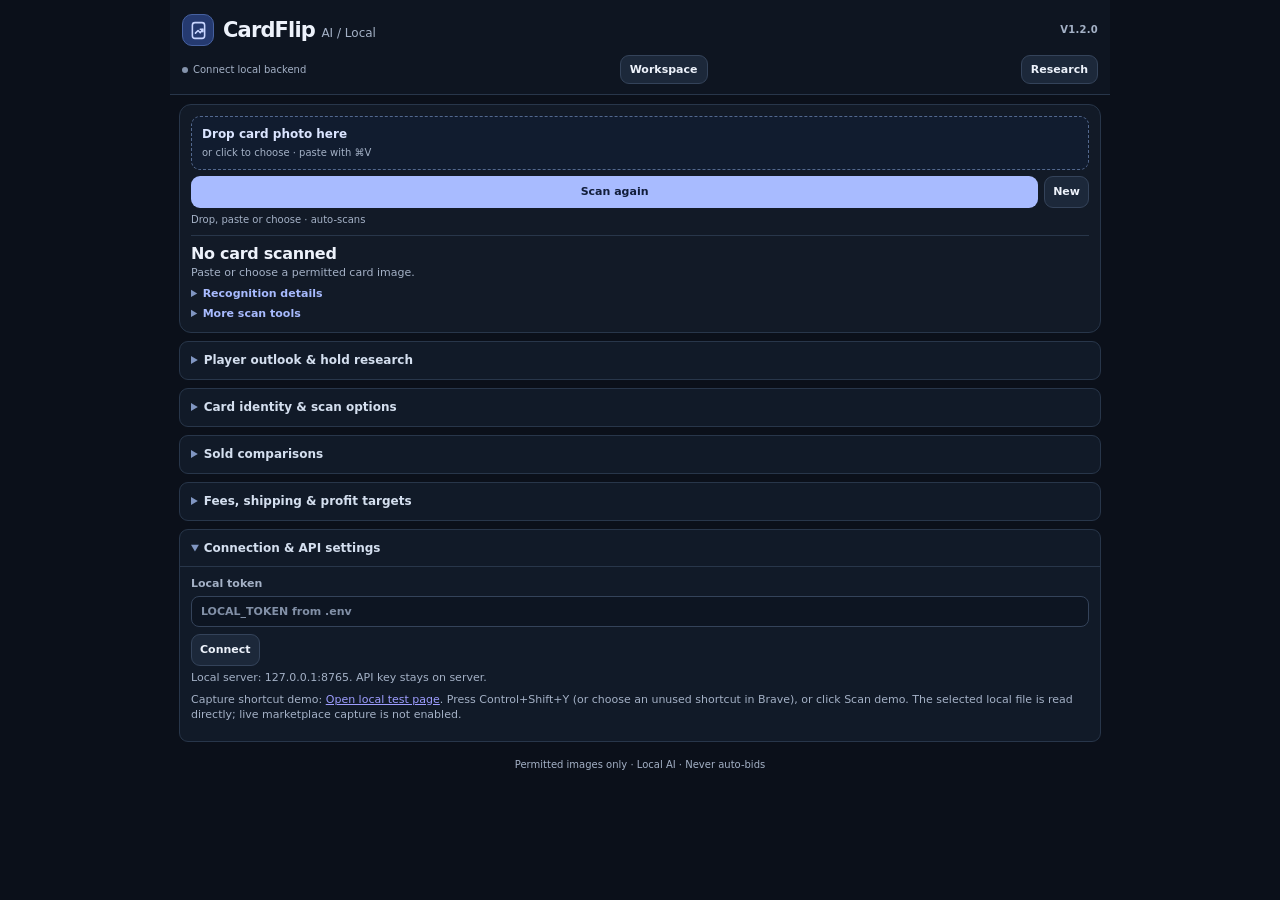
<file: extension/index.html>
<!doctype html><html lang="en"><head><meta charset="utf-8"><meta name="viewport" content="width=device-width, initial-scale=1"><title>CardFlip Local</title><link rel="stylesheet" href="style.css"></head><body>
<header class="topbar"><div class="brand"><div class="brandTitle"><div class="brandMark" aria-hidden="true"><svg viewBox="0 0 24 24" fill="none" stroke="currentColor" stroke-width="1.8" stroke-linecap="round" stroke-linejoin="round"><rect x="5" y="3" width="14" height="18" rx="3"/><path d="m8.5 15 3-3 2.5 2.5 3-4M14 10.5h3v3"/></svg></div><h1>CardFlip <span>AI / Local</span></h1></div><span class="version">V1.2.0</span></div><div class="topline"><div id="status" class="pill" role="status">Connect local backend</div><button id="workspaceOpen" class="secondary small">Workspace</button><button id="toggleView" class="secondary small" aria-pressed="false">Research</button></div></header>
<main id="auctionMain">
<section id="scanPanel" aria-label="Card scanner">
<div class="scanTop"><div id="previewImage" hidden><img id="scanImage" alt="Selected card photo"></div><div class="scanActions"><label for="image" id="dropZone" class="uploadLabel dropZone"><strong>Drop card photo here</strong><span>or click to choose · paste with ⌘V</span><input type="file" id="image" accept="image/png,image/jpeg"></label><div class="actions scanButtons"><button id="ocr">Scan again</button><button id="captureDemo" class="secondary" hidden>Scan demo</button><button id="resetCard" class="secondary">New</button></div><p class="hint">Drop, paste or choose · auto-scans</p></div></div>
<div id="cardSummary" class="cardSummary" aria-live="polite"><strong id="cardName">No card scanned</strong><span id="cardDetail">Paste or choose a permitted card image.</span></div>
<p id="visionStatus" class="muted compactLine"></p><details id="scanNotes"><summary>Recognition details</summary><p id="scanStatus" class="muted compactLine" role="status">Local AI · unknown fields stay blank.</p></details>
<p id="captureStatus" class="muted compactLine" role="status"></p><details id="scanTools"><summary>More scan tools</summary><details id="visualDrawer"><summary>Compare a visual reference (optional)</summary><p class="muted">Choose an authorized reference photo of the known variant. Local AI compares artwork and finish; this is not authentication or a buy signal.</p><label>Reference photo<input id="referenceImage" type="file" accept="image/png,image/jpeg"></label><label>Reference variant (optional)<input id="referenceVariant" maxlength="80" placeholder="e.g. Silver Prizm"></label><button id="compareVisual" class="secondary wide">Compare with scanned card</button><p id="visualResult" class="muted" role="status"></p><button id="saveReference" class="secondary wide">Save photo as verified local reference</button><p class="muted">Confirm the current player, year, set and checklist number, and enter the reference photo's exact variant above. Use photos you have permission to keep. Only saved references persist locally.</p><button id="rankReferences" class="secondary wide">Find matches in my library</button><p id="referenceStatus" class="muted" role="status"></p><div id="referenceManage"></div></details><div class="actions"><button id="baseConfirm" class="secondary" hidden>I verified Base — estimate</button><button id="rawConfirm" class="secondary" hidden>Raw / ungraded — estimate</button><button id="familySearch" class="secondary" hidden>Find possible sales</button><button id="boardSearch" class="secondary">Price board</button><button id="editIdentity" class="secondary">Edit / manual lookup</button></div></details>
</section>

<section id="quickQuote" hidden aria-live="polite"><div class="decisionTop"><h2>Maximum flip bid</h2><span id="quoteBadge" class="muted"></span></div><div class="grid quoteSelectors"><label>Variant<select id="quoteVariant"></select></label><label>Grade<select id="quoteGrade"></select></label></div><div class="hero conditional"><span id="quoteLabel">SELECT MATCH</span><strong id="quoteMax">—</strong></div><div id="quoteMetrics" class="grid metrics"></div><button id="logSelected" class="secondary small wide">Log card / paper trade</button><p id="quoteNote" class="muted"></p></section>
<section id="boardPanel" hidden aria-live="polite"><div class="decisionTop"><h2>Price board</h2><button id="boardRefresh" class="secondary small">Refresh</button></div><p id="boardStatus" class="muted"></p><div id="visualMatches" hidden><strong>Visual suggestions</strong><p class="muted">Local references · verify the finish yourself</p><div id="visualMatchRows"></div></div><details id="marketVisual"><summary>Find visual matches online (optional)</summary><p class="muted">One extra request if uncached. Authorized images only; seller labels unverified.</p><button id="marketRank" class="secondary wide">Find reference photos</button><p id="marketStatus" class="muted" role="status"></p><div id="marketRows"></div></details><details id="boardOptions"><summary>Search options</summary><div class="actions"><button id="boardToggle" class="secondary small">Show PSA 1–10</button><button id="boardBroaden" class="secondary small">Search without card #</button><button id="boardPlayer" class="secondary small" hidden>Search player only</button></div></details><div id="boardMatrix"></div><details id="boardDetail"><summary>All grade rows &amp; sale evidence</summary><div id="boardGroups"></div></details><details id="boardUnresolved" hidden><summary>Unresolved sold listings <span id="boardUnresolvedCount"></span></summary><div id="boardLoose"></div></details><p class="muted">Max = conditional, before tax/shipping. ~Max = low confidence. Verify variant, grade and condition.</p></section>
<details class="drawer" id="playerDrawer"><summary>Player outlook &amp; hold research</summary><div class="drawerBody"><div class="grid"><label>League<select id="researchLeague"><option value="">Choose league</option><option>NBA</option><option>NFL</option><option>MLB</option></select></label><label>Season<input id="researchSeason" type="number" min="1999" max="2100" placeholder="Latest"></label></div><button id="researchPlayer" class="secondary wide">Load outlook</button><p id="playerStatus" class="muted" role="status"></p><div id="outlookSummary" hidden class="metrics"></div><p id="marketOutlook" class="muted"></p><div id="injuryBox" hidden><button id="injuryRun" class="secondary small">Check NFL reports</button><p id="injuryStatus" class="muted" role="status"></p></div><div id="researchLinks" class="researchLinks"></div><details id="statsDrawer" hidden><summary>Game statistics &amp; sources</summary><div id="playerStats"></div><a id="playerSource" hidden target="_blank" rel="noopener noreferrer">Source data ↗</a></details><details id="careerDrawer"><summary>Career &amp; rookie context</summary><button id="careerRun" class="secondary wide">Load career profile</button><p id="careerStatus" class="muted" role="status"></p><div id="careerData"></div><button id="minorRun" class="secondary wide" hidden>Load minor-league stats</button><p id="minorStatus" class="muted"></p><div id="minorData"></div></details><details id="replayDrawer"><summary>Investment assessment &amp; historical replay</summary><label>Simulated holding period (days)<input id="replayDays" type="number" min="1" max="60" value="7"></label><label class="checkLabel"><input id="replayConfirmed" type="checkbox"> I checked the selected variant and grade</label><button id="replayRun" class="secondary wide">Analyze cached sales</button><p id="replayStatus" class="muted" role="status"></p><div id="replayResults"></div></details><details id="holdDrawer"><summary>Hold scenarios</summary><p id="holdBasis" class="muted">Select a variant and grade above.</p><div class="grid"><label>Years<input id="holdYears" type="number" min="1" max="10" value="3"></label><label>Annual ROI (%)<input id="holdReturn" type="number" min="0" max="100" value="15"></label><label>Bear change (%)<input id="holdBear" type="number" min="-100" max="0" value="-50"></label><label>Bull change (%)<input id="holdBull" type="number" min="0" max="1000" value="50"></label></div><button id="holdRun" class="secondary wide">Calculate scenarios</button><p id="holdStatus" class="muted" role="status"></p><div id="holdResults"></div></details></div></details>
<section id="results" hidden aria-live="polite"><div class="decisionTop"><div id="decision" class="decision"></div><span id="resultBasis" class="muted"></span></div><p id="reason"></p><div class="hero"><span id="maxLabel">MAX BID · BEFORE TAX / SHIPPING</span><strong id="max">—</strong></div><div id="primaryMetrics" class="grid metrics primaryMetrics"></div><details id="metricDetails"><summary>More pricing metrics</summary><div id="metrics" class="grid metrics"></div><p id="risk" class="muted"></p></details><div class="actions"><button id="copyBid" class="secondary" hidden>Copy whole-dollar limit</button><button id="reviewSales" class="secondary">Review sold comps</button></div><details id="bidPanel"><summary>Optional: check a specific bid</summary><div id="quickBid"></div><div class="bidHint">Before purchase tax and shipping. Leave blank to show profit at the calculated maximum.</div></details></section>
<section id="familyPanel" hidden aria-live="polite"><h2>Possible variants · review required</h2><p id="familyStatus" class="muted"></p><div id="familyGroups"></div><p class="muted">Title-derived possibilities, not exhaustive. Unspecified does not mean Base. No BUY until exact identity and comps are confirmed.</p></section>
<div id="message" role="status" class="message muted"></div>
<details class="drawer" id="identityDrawer"><summary>Card identity &amp; scan options</summary><div class="drawerBody"><div class="grid"><label>Recognition mode<select id="visionMode"><option value="fast">Fast AI · Qwen 4B</option><option value="detail">Detailed AI · Qwen 9B</option><option value="ocr">OCR only · fast text fallback</option></select></label><label class="checkLabel"><input id="autoLookup" type="checkbox" checked> Auto-load price board</label></div><details><summary>Raw AI / OCR output</summary><textarea id="ocrText" rows="4" placeholder="Paste label text here"></textarea><button id="parse" class="secondary">Extract fields</button></details><div class="grid"><label>Year<input id="year" value="2020" maxlength="4"></label><label>Checklist card #<input id="number" value="258" placeholder="Not the serial number"></label></div><label>Print run (optional)<input id="print_run" inputmode="numeric" placeholder="75 for 73/75"></label><label>Player<input id="player" value="Anthony Edwards"></label><label>Set / product<input id="set" value="Panini Prizm"></label><label>Exact variant<input id="variant" value="Base" placeholder="Base, Silver, Red Ice, etc."></label><div class="grid"><label>Grader<select id="grader"><option value="" disabled>Choose grader</option><option selected>PSA</option><option value="RAW">Raw / ungraded</option><option>BGS</option><option>SGC</option><option>CGC</option></select></label><label id="gradeLabel">Grade<select id="grade"><option value="" disabled>Choose grade</option><option selected>10</option><option>9.5</option><option>9</option><option>8.5</option><option>8</option><option>7.5</option><option>7</option><option>6.5</option><option>6</option><option>5.5</option><option>5</option><option>4.5</option><option>4</option><option>3.5</option><option>3</option><option>2.5</option><option>2</option><option>1.5</option><option>1</option></select></label></div>

<label id="gradeTypeLabel" hidden>Grade designation<select id="grade_type"><option value="">Choose exact grade type</option><option>Pristine</option><option>Gem Mint</option><option>Perfect</option><option>Black Label</option></select></label>
<button id="remember" class="secondary" hidden>Remember verified slab identity</button><p id="rememberStatus" class="muted"></p><div class="actions"><button id="lookup">Confirm identity &amp; estimate</button><button id="demo" class="secondary">Try demo</button></div><button id="refresh" class="link">Force refresh (uses one request)</button></div></details>
<details class="drawer" id="salesDrawer"><summary>Sold comparisons <span id="salesCount" class="count"></span></summary><div class="drawerBody"><button id="backToDecision" class="secondary wide">Back to auction decision ↑</button><p id="source" class="muted">No lookup yet. A title match is not proof of the same variant.</p><div class="actions"><button id="confirmTen" class="secondary" disabled>Confirm reviewed newest 10</button><button id="clear" class="secondary" disabled>Clear selections</button><button id="more" class="secondary" hidden>Show more</button></div><div id="sales"></div><p id="selection" class="muted">0 confirmed • all selected recent sales used</p></div></details>
<details class="drawer" id="rulesDrawer"><summary>Fees, shipping &amp; profit targets</summary><div class="drawerBody"><div class="grid" id="settings"></div><p class="muted">Editable estimates. Conservative resale uses the lower quartile of selected buyer-paid sales, less a safety haircut.</p><button id="calculate" disabled>Calculate maximum bid</button></div></details>
<details class="drawer" id="connectDrawer"><summary>Connection &amp; API settings</summary><div class="drawerBody"><label>Local token<input id="token" type="password" autocomplete="off" placeholder="LOCAL_TOKEN from .env"></label><button id="connect" class="secondary">Connect</button><p class="muted">Local server: 127.0.0.1:8765. API key stays on server.</p><p class="muted">Capture shortcut demo: <a href="http://127.0.0.1:8765/capture-demo.html" target="_blank" rel="noopener noreferrer">Open local test page</a>. Press Control+Shift+Y (or choose an unused shortcut in Brave), or click Scan demo. The selected local file is read directly; live marketplace capture is not enabled.</p><a id="psaLink" hidden target="_blank" rel="noopener noreferrer">Open PSA certificate record</a></div></details>
</main><main id="workspaceMain" hidden><section><div class="decisionTop"><h2>Workspace</h2><button id="workspaceBack" class="secondary small">Back to auction</button></div><div class="actions workspaceTabs"><button id="tabHistory" class="secondary">History</button><button id="tabPaper" class="secondary">Paper trades</button><button id="tabReal" class="secondary">Portfolio</button></div><p id="workStatus" class="muted" role="status"></p></section><section id="historyView"><div class="decisionTop"><h2>Recent cards</h2><button id="historyClear" class="secondary small">Clear history</button></div><p class="muted">Last 200 card families · no photos stored here.</p><div id="historyRows"></div></section><section id="portfolioView" hidden><div class="decisionTop"><h2 id="inventoryTitle">Paper trades</h2><button id="inventoryExport" class="secondary small">Export CSV</button></div><div id="inventorySummary" class="grid metrics"></div><p id="inventoryCoverage" class="muted"></p><details id="inventoryForm"><summary>Log a card</summary><div class="grid"><label>Player<input id="invPlayer" maxlength="80"></label><label>Year<input id="invYear" maxlength="4"></label><label>Product<input id="invSet" maxlength="80"></label><label>Checklist #<input id="invNumber" maxlength="20"></label><label>Variant<input id="invVariant" maxlength="80"></label><label>Grade<input id="invGrade" placeholder="Raw or PSA 10" maxlength="80"></label><label>Print run<input id="invRun" maxlength="20" placeholder="Optional"></label><label>Strategy<select id="invStrategy"><option value="flip">Flip</option><option value="hold">Hold</option></select></label><label>Item price ($)<input id="invPaid" type="number" min="0" step=".01"></label><label>Purchase shipping ($)<input id="invInbound" type="number" min="0" step=".01" value="0"></label><label>Actual purchase tax ($)<input id="invTax" type="number" min="0" step=".01" value="0"></label><label>Estimated net resale ($)<input id="invNet" type="number" min="0" step=".01" placeholder="Optional"></label></div><label>Note<input id="invNote" maxlength="500" placeholder="Optional"></label><label class="checkLabel"><input id="invConfirm" type="checkbox"> Confirm exact card and entry amounts</label><button id="invSave" class="secondary wide">Save entry</button><p id="invStatus" class="muted" role="status"></p></details><div id="inventoryRows"></div></section></main><footer>Permitted images only · Local AI · Never auto-bids</footer><script src="app.js"></script><script src="player.js"></script><script src="workspace.js"></script></body></html>
</file>
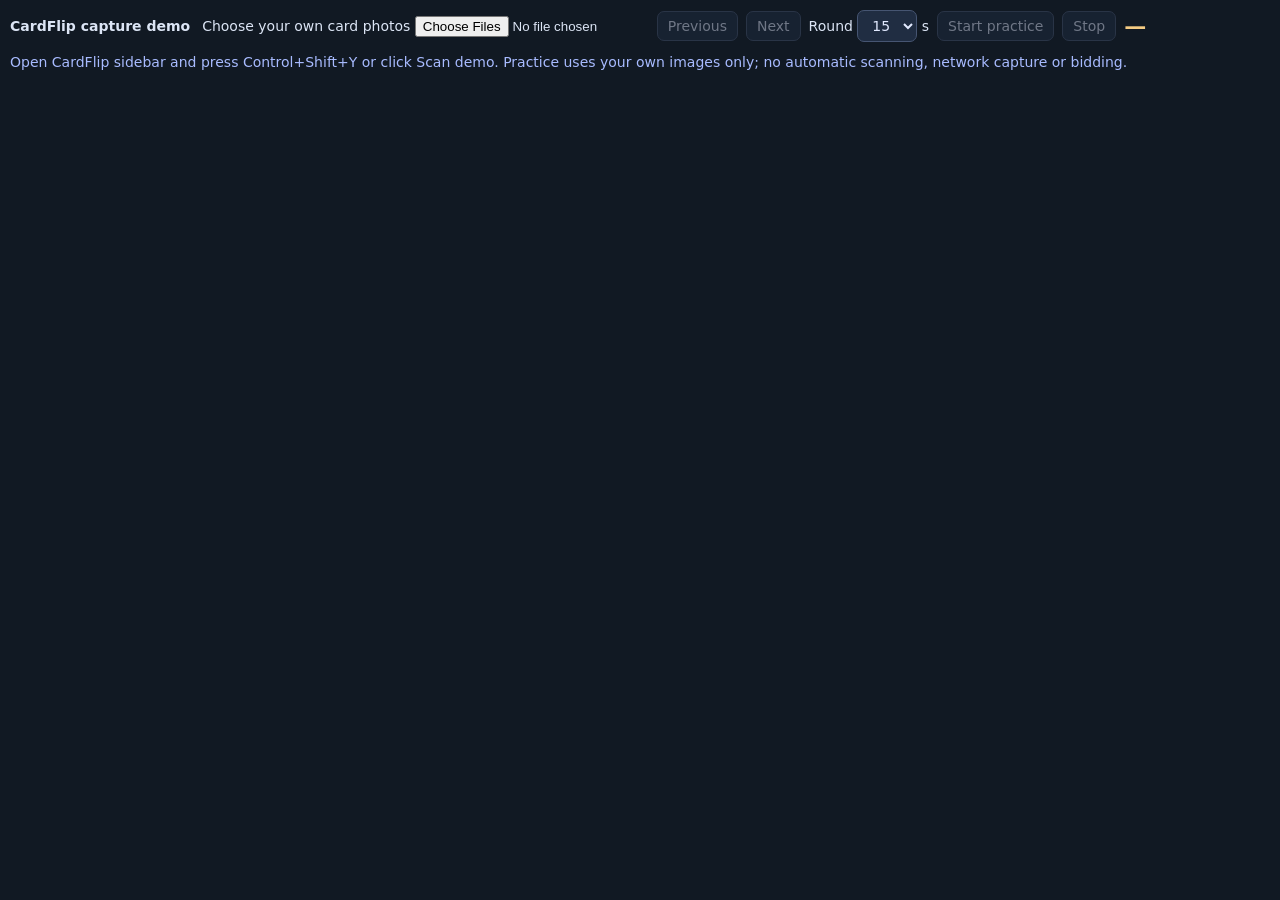
<file: extension/capture-demo.html>
<!doctype html><html><head><meta charset="utf-8"><meta name="viewport" content="width=device-width,initial-scale=1"><title>CardFlip local capture demo</title><link rel="stylesheet" href="demo.css"></head><body><header><strong>CardFlip capture demo</strong><label>Choose your own card photos <input type="file" id="photo" accept="image/png,image/jpeg" multiple data-index="0"></label><div class="practice"><button id="prev" disabled>Previous</button><button id="next" disabled>Next</button><label>Round <select id="duration"><option>10</option><option selected>15</option><option>20</option></select> s</label><button id="startPractice" disabled>Start practice</button><button id="stopPractice" disabled>Stop</button><strong id="clock" role="status">—</strong></div><span id="note">Open CardFlip sidebar and press Control+Shift+Y or click Scan demo. Practice uses your own images only; no automatic scanning, network capture or bidding.</span><span id="position"></span></header><main><img id="photoPreview" alt="Your card image" hidden></main><script src="demo.js"></script></body></html>
</file>
<file: extension/style.css>
:root{
  color-scheme:dark;--bg:#0b101a;--panel:#121a27;--panel2:#182232;--edge:#28364a;--ink:#edf2fb;--muted:#a4b1c6;--accent:#a8bbff;--blue:#a8bbff;--good:#70e4b5;--warn:#f4cb83;--bad:#ff9b9e;
  font:13px/1.4 -apple-system,BlinkMacSystemFont,"Segoe UI",system-ui,sans-serif;
}
*{box-sizing:border-box} [hidden]{display:none!important} body{margin:0;background:var(--bg);color:var(--ink);max-width:940px;margin-inline:auto;-webkit-font-smoothing:antialiased}button,input,select,textarea{font:inherit}button,summary{cursor:pointer}button:focus-visible,input:focus-visible,select:focus-visible,textarea:focus-visible,summary:focus-visible{outline:2px solid var(--blue);outline-offset:3px}button:disabled{opacity:.44;cursor:not-allowed}button{border:1px solid transparent;border-radius:9px;padding:8px 11px;background:#a8bbff;color:#111d3a;font-weight:700;transition:background .12s,border-color .12s}button:not(:disabled):hover{background:#c0ceff}button.secondary{background:#1c283a;border-color:#34435a;color:var(--ink)}button.secondary:not(:disabled):hover{background:#28374d;border-color:#5b7091}button.link{background:transparent;color:var(--blue);text-align:left;font-size:11px;padding:7px 0}button.link:not(:disabled):hover{background:transparent;color:var(--ink)}
.topbar{padding:14px 12px 10px;border-bottom:1px solid var(--edge);background:#0e1521}.brand,.topline,.decisionTop{display:flex;align-items:center;justify-content:space-between;gap:8px}.brandTitle{display:flex;align-items:center;gap:9px;min-width:0}.brandMark{display:grid;place-items:center;width:32px;height:32px;flex:0 0 32px;background:#253a70;border:1px solid #4661a0;border-radius:10px;color:#c9d6ff}.brandMark svg{width:21px;height:21px}.brand h1{font-size:21px;letter-spacing:-.85px;line-height:1.05;margin:0;font-weight:750}.brand h1 span{color:var(--muted);font-size:12px;letter-spacing:0;font-weight:500}.version{font-size:10px;color:var(--muted);font-weight:600;letter-spacing:.25px}.topline{margin-top:9px}.pill{color:var(--muted);font-size:10px;line-height:1.4;overflow-wrap:anywhere;min-width:0}.small{font-size:11px;padding:6px 9px;flex-shrink:0}.pill::before{content:'';display:inline-block;width:6px;height:6px;border-radius:50%;background:#8493ac;margin-right:5px}.pill.connected::before{background:var(--good)}
main{padding:9px;display:grid;gap:8px}section{min-width:0;padding:11px;background:var(--panel);border:1px solid var(--edge);border-radius:12px}h2{font-size:13px;line-height:1.3;margin:0 0 7px;font-weight:700}p{margin:4px 0 7px}.muted{font-size:11px;color:var(--muted);overflow-wrap:anywhere}.grid{display:grid;grid-template-columns:repeat(2,minmax(0,1fr));gap:8px}.actions{display:flex;gap:6px;flex-wrap:wrap;margin-top:7px}.actions button{flex:1;min-width:0}.wide{width:100%;font-size:11px;padding:7px 9px}.message{font-size:11px;color:var(--muted);padding:0 3px;overflow-wrap:anywhere}.message:empty,.compactLine:empty{display:none}
label{display:block;font-size:11px;color:var(--muted);font-weight:600;margin-bottom:8px}input,select,textarea{width:100%;min-width:0;border:1px solid #34435a;background:#0d1522;color:var(--ink);border-radius:8px;padding:7px 9px;margin-top:4px;display:block}input[type=checkbox]{display:inline;width:auto;accent-color:var(--blue);margin:3px 0 0}textarea{resize:vertical}input::placeholder,textarea::placeholder{color:#8290a7}.checkLabel{align-self:center}
/* Scan and identity */
.scanTop{display:flex;align-items:center;gap:10px}.scanActions{flex:1;min-width:0}.uploadLabel{display:block;color:var(--muted);font-weight:600;margin:0;font-size:10px}.uploadLabel input{padding:4px;margin:4px 0 0;font-size:10px;border-style:dashed;background:#101a2a;color:var(--muted);cursor:pointer}.uploadLabel input::file-selector-button{font:600 11px -apple-system,BlinkMacSystemFont,system-ui,sans-serif;border:0;border-radius:6px;background:#293b62;color:#e0e8ff;padding:6px 8px;margin-right:6px;cursor:pointer}.scanButtons{margin-top:6px;flex-wrap:nowrap}.scanButtons button{padding:7px;font-size:11px}.scanButtons #resetCard{flex:0 0 auto}.hint,.bidHint{font-size:10px;color:var(--muted);margin:5px 0 0;line-height:1.35}#previewImage{width:62px;flex:0 0 62px;background:#0b111d;border-radius:7px;overflow:hidden;border:1px solid var(--edge)}#scanImage{width:100%;height:auto;max-height:96px;object-fit:contain;display:block}.cardSummary{border-top:1px solid var(--edge);margin-top:9px;padding-top:8px;display:grid;gap:2px;overflow-wrap:anywhere}.cardSummary strong{font-size:16px;line-height:1.2;font-weight:730;letter-spacing:-.3px}.cardSummary span{font-size:11px;color:var(--muted)}.compactLine{margin:4px 0 0;line-height:1.35;overflow-wrap:anywhere}#scanPanel .actions{margin-top:6px}#scanPanel .actions button{font-size:11px;padding:7px 8px}#editIdentity{background:transparent;border-color:transparent;color:var(--blue);text-align:left;padding-left:0!important}#editIdentity:hover{background:transparent;color:#e0e8ff}
/* Bid */
#bidPanel{padding:9px 11px}#quickBid label{display:flex;align-items:center;justify-content:space-between;gap:10px;margin:0;color:var(--ink);font-size:12px;font-weight:650}#quickBid input{width:42%;max-width:155px;margin:0;padding:6px 9px;text-align:right;font-size:19px;font-variant-numeric:tabular-nums;font-weight:700;letter-spacing:-.4px;border-color:#53688e}#quickBid input::-webkit-inner-spin-button{opacity:.6}
/* Decision hierarchy */
#results{background:#121b2a} .decisionTop{align-items:baseline;flex-wrap:wrap;gap:4px 8px}.decision{font-size:13px;color:var(--warn);font-weight:800;letter-spacing:.15px}.decision.buy{color:var(--good)}.decision.pass{color:var(--bad)}#resultBasis{font-size:10px}#reason{font-size:11px;color:var(--muted);margin:5px 0 8px;line-height:1.35}.hero{display:flex;align-items:center;justify-content:space-between;gap:10px;background:#1d2c48;border:1px solid #3d527a;border-radius:10px;padding:11px 12px;margin:6px 0 8px}.hero span{font-size:10px;letter-spacing:.5px;line-height:1.35;color:#c5d3fa;max-width:49%;font-weight:650}.hero strong{font-size:35px;line-height:1;font-weight:760;letter-spacing:-1.5px;white-space:nowrap;color:#e5ecff;font-variant-numeric:tabular-nums}.hero.conditional{background:#27241e;border-color:#594a33}.hero.conditional span,.hero.conditional strong{color:var(--warn)}#results:has(.decision.buy) .hero:not(.conditional){background:#132d29;border-color:#326c58}#results:has(.decision.buy) .hero:not(.conditional) span,#results:has(.decision.buy) .hero:not(.conditional) strong{color:var(--good)}.metrics{gap:6px}.metrics>div{min-width:0;padding:8px 9px;background:#0f1725;border:1px solid #263348;border-radius:8px}.metrics span{display:block;font-size:10px;line-height:1.25;color:var(--muted)}.metrics strong{display:block;font-size:18px;font-weight:690;letter-spacing:-.5px;font-variant-numeric:tabular-nums;line-height:1.25;margin-top:2px}.primaryMetrics{margin-bottom:6px}#metricDetails{margin:4px 0 6px}#metricDetails summary{padding:5px 0;color:var(--blue)}#reviewSales{background:#1b2941;border-color:#344a6a;color:#d9e4ff}
/* Secondary research panels */
details{font-size:11px;margin:6px 0}summary{color:var(--blue);font-weight:600}summary::marker{color:#8096c2}.drawer{margin:0;border:1px solid var(--edge);border-radius:9px;background:#111a28;font-size:12px}.drawer>summary{padding:10px 11px;color:#d4dfef;font-weight:600;cursor:pointer}.drawer[open]>summary{border-bottom:1px solid var(--edge)}.drawerBody{padding:9px 11px 11px}.drawer .count{color:var(--muted);font-weight:400;margin-left:3px}.drawerBody label{margin-bottom:7px}.drawerBody button{padding:7px 8px;font-size:11px}.variantGroup{padding:9px;background:#101a29;border:1px solid var(--edge);border-radius:8px;margin:6px 0}.variantGroup p{font-size:11px;color:var(--muted);margin:4px 0}.variantGroup button{width:100%;font-size:11px;padding:7px}.variantGroup details{margin:4px 0}.variantGroup strong{color:var(--ink)}#familyPanel h2{color:var(--warn)}#remember{width:100%;margin-bottom:6px}.sale{display:grid;grid-template-columns:18px minmax(0,1fr);gap:7px;border-bottom:1px solid var(--edge);padding:9px 0}.sale label{margin:0;font-size:12px;color:var(--ink);font-weight:500}.sale a{color:var(--blue);font-size:11px}.sale strong{display:block;margin-top:4px}.sale small{display:block;color:var(--muted);overflow-wrap:anywhere}pre{white-space:pre-wrap;overflow-wrap:anywhere;color:var(--muted)}footer{padding:7px 9px 12px;text-align:center;font-size:10px;color:var(--muted)}
body.research main{gap:12px;padding:12px}body.research section{padding:15px}body.research #previewImage{width:106px;flex-basis:106px}body.research #scanImage{max-height:155px}body.research .hero strong{font-size:42px}body.research .metrics strong{font-size:20px}@media(max-width:350px){.topbar{padding:11px 9px 9px}main{padding:7px}.hero strong{font-size:28px}.hero span{font-size:9px}#previewImage{width:51px;flex-basis:51px}.brand h1{font-size:19px}.brandMark{width:28px;height:28px;flex-basis:28px}.pill{font-size:9px}.metrics strong{font-size:16px}}@media(prefers-reduced-motion:reduce){*{transition:none!important}}

#bidPanel{padding:0;margin:7px 0 0;border-top:1px solid var(--edge)}#bidPanel summary{padding:8px 0 3px}#bidPanel[open] #quickBid{padding-top:5px}#copyBid{font-variant-numeric:tabular-nums}
.boardGroup{margin-top:12px;border:1px solid #2b394b;border-radius:10px;overflow:hidden}.boardGroup h3{font-size:12px;margin:0;padding:9px 10px;background:#192332;color:#dce6f5}.boardTable{width:100%;border-collapse:collapse;font-size:12px;table-layout:fixed;font-variant-numeric:tabular-nums}.boardTable th,.boardTable td{padding:7px 5px;border-bottom:1px solid #263244;text-align:right;overflow-wrap:anywhere}.boardTable th:first-child,.boardTable td:first-child{text-align:left;width:33%}.boardTable th:last-child,.boardTable td:last-child{width:15%}.boardTable th{font-size:10px;color:#a6b6cb;font-weight:500}.boardTable .conditional{color:#f4cb83;font-weight:700}.boardGrade{padding:0!important;width:auto!important;background:none!important;color:#a8bbff!important;text-align:left!important;border:0!important;font-size:12px!important}.boardEvidence td{text-align:left!important;padding:8px!important}.boardSale{padding:8px 0;border-bottom:1px solid #283445;font-size:11px;overflow-wrap:anywhere}.boardSale small{display:block;color:#a8b6c8;margin:3px 0}.boardSale a{font-size:11px}.boardGroup:last-child{margin-bottom:10px}#boardPanel h2{margin:0}#boardPanel .actions{flex-wrap:wrap}#boardPanel .muted{font-size:11px}
.boardMatrix{width:100%;table-layout:fixed;border-collapse:collapse;font-size:10px;font-variant-numeric:tabular-nums;margin-top:8px}.boardMatrix th,.boardMatrix td{padding:8px 2px;border-bottom:1px solid #2b394b;text-align:right;overflow-wrap:anywhere;vertical-align:top}.boardMatrix th:first-child,.boardMatrix td:first-child{text-align:left;width:25%;padding-left:3px}.boardMatrix th{color:#a6b6cb;font-weight:500}.boardMatrix strong{display:block;font-size:11px;white-space:normal}.boardMatrix small{display:block;font-size:9px;color:#a6b6cb}.boardMatrix .conditional{color:#f4cb83;font-weight:600}#boardDetail{margin:8px 0}

.dropZone{display:grid;gap:3px;position:relative;padding:9px 10px;border:1px dashed #53688e;background:#111c2f;border-radius:9px;cursor:pointer;min-height:53px}.dropZone strong{font-size:12px;color:#dbe5ff}.dropZone span{font-size:10px;font-weight:400}.dropZone input{position:absolute;inset:0;width:100%;height:100%;opacity:0;cursor:pointer;margin:0}.dropZone:focus-within,.dropZone.dragActive{border-color:#a8bbff;background:#263b65;outline:2px solid #a8bbff;outline-offset:1px}#visualDrawer{border-top:1px solid var(--edge);padding-top:7px}#visualResult{white-space:pre-wrap}#captureStatus{color:var(--blue)}

#quickQuote h2{margin:0}#quickQuote .hero{margin:4px 0 7px}#quickQuote .hero strong{font-size:32px}#quickQuote .quoteSelectors{gap:6px;margin-top:5px}#quickQuote .quoteSelectors label{margin:0}#quickQuote .quoteSelectors select{font-size:11px;padding:6px}#quickQuote .metrics strong{font-size:16px}#quoteNote{margin:6px 0 0}#scanNotes,#scanTools,#boardOptions{margin:5px 0 0}#scanPanel #captureDemo{flex:0 0 auto}#scanPanel .scanButtons{flex-wrap:wrap}#scanPanel #ocr{flex:1 1 70px}.cellPick{padding:0!important;width:100%;background:none!important;color:var(--ink)!important;text-align:right!important;border:0!important;font-weight:inherit;border-radius:3px!important}.cellPick:hover{outline:1px solid var(--accent)}#boardStatus{font-size:10px!important}#boardPanel .boardMatrix{margin-top:4px}#scanNotes[open] summary,#scanTools[open] summary{margin-bottom:4px}
#visualMatches{margin:8px 0 12px;padding:10px;border:1px solid var(--line,#2c3b50);border-radius:10px} .refRow{display:flex;align-items:center;gap:8px;padding:7px 0;min-width:0}.refRow img{width:38px;height:54px;object-fit:contain;border-radius:4px}.refRow div{flex:1;min-width:0;overflow-wrap:anywhere}.refRow small{display:block;color:#a8b4c5;font-size:10px}.refRow strong{font-size:12px}.refRow button{flex:0 0 auto;width:auto}.refRow+.refRow{border-top:1px solid #283449}
.researchTable{width:100%;border-collapse:collapse;font-size:.82rem;margin:8px 0;table-layout:auto}.researchTable th,.researchTable td{padding:7px 4px;text-align:right;border-bottom:1px solid var(--line,#273447);overflow-wrap:anywhere}.researchTable th:first-child,.researchTable td:first-child{text-align:left}.researchTable th{color:#aebbd0;font-weight:500}.researchTable td{font-variant-numeric:tabular-nums}#playerDrawer .drawerBody{min-width:0}#holdDrawer{margin-top:10px}

.researchLinks{display:flex;flex-wrap:wrap;gap:6px 12px;font-size:11px;margin:6px 0}.researchLinks:empty{display:none}#outlookSummary{margin:7px 0}#outlookSummary strong{font-size:13px}#marketOutlook:empty,#injuryStatus:empty,#playerStatus:empty{display:none}
/* Separate workspace; never adds scrolling to the auction layout. */
.workspaceTabs button[aria-pressed="true"]{border-color:#a8bbff;color:#dce4ff;background:#28375a}.workspaceRow,.workspaceItem{padding:12px 0;border-bottom:1px solid var(--border,#29374c)}.workspaceRow{display:flex;align-items:center;justify-content:space-between;gap:10px}.workspaceRow>div{min-width:0;overflow-wrap:anywhere}.workspaceItem small,.workspaceRow small{display:block;margin:5px 0;overflow-wrap:anywhere}.workspaceItem .actions{margin-top:8px}.workspaceTabs{flex-wrap:wrap}.workspaceTabs button{flex:1}.topline{flex-wrap:wrap}#workspaceMain[hidden],#auctionMain[hidden]{display:none!important}#logSelected{margin-top:7px}#inventoryForm{margin:12px 0}#careerDrawer,#replayDrawer{margin-top:8px}
</file>
<file: extension/demo.css>
*{box-sizing:border-box}body{margin:0;background:#111923;color:#dce5f5;font:14px system-ui}header{display:flex;flex-wrap:wrap;gap:12px;padding:10px;align-items:center}main{height:calc(100vh - 70px);display:grid;place-items:center}img{max-width:95%;max-height:100%;object-fit:contain;min-height:0}input{max-width:230px}#note{color:#a8bbff}
.practice{display:flex;align-items:center;flex-wrap:wrap;gap:8px}button,select{background:#202d42;color:#e2eaff;border:1px solid #465572;border-radius:7px;padding:6px 10px;font:inherit}button:disabled{opacity:.45}#clock{font-size:22px;color:#f4cb83;font-variant-numeric:tabular-nums}#position{color:#a8bbff}main{height:calc(100vh - 140px)}
</file>
